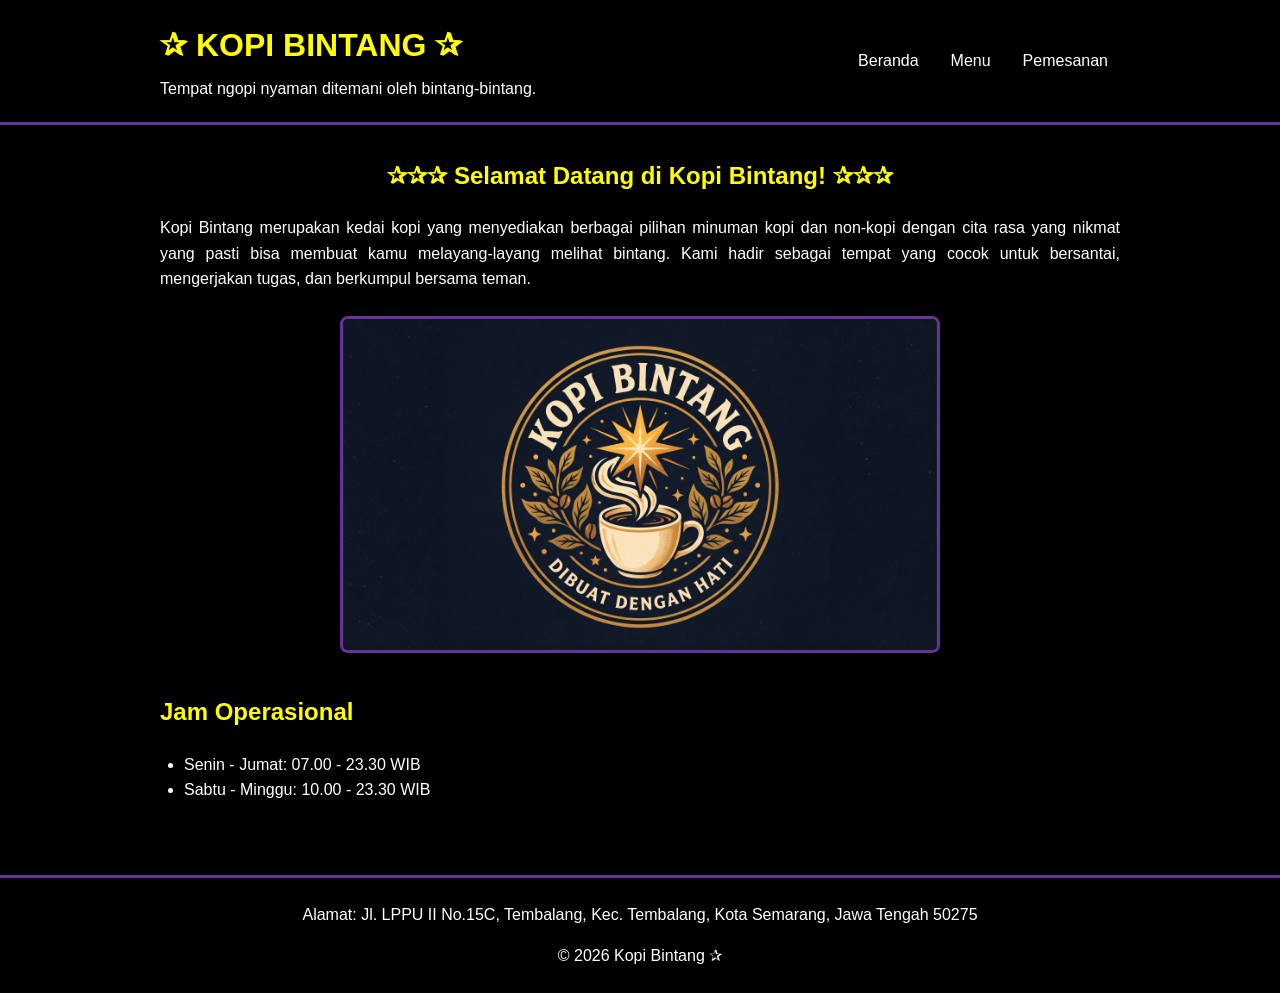
<file: index.html>
<!DOCTYPE html>
<html lang="id">

<head>
    <meta charset="utf-8">
    <meta name="viewport" content="width=device-width, initial-scale=1.0">
    <link rel="stylesheet" href="./css/style.css">
    <title>Beranda - Kopi Bintang ✰</title>
</head>

<body>

    <header class="site-header">
        <div class="container header-inner">

            <div class="brand">
                <h1>✰ KOPI BINTANG ✰</h1>
                <p>Tempat ngopi nyaman ditemani oleh bintang-bintang.</p>
            </div>

            <nav class="main-nav">
                <ul>
                    <li><a href="index.html">Beranda</a></li>
                    <li><a href="menu.html">Menu</a></li>
                    <li><a href="pesan.html">Pemesanan</a></li>
                </ul>
            </nav>

        </div>
    </header>

    <main class="container">

        <section class="welcome">
            <h2>✰✰✰ Selamat Datang di Kopi Bintang! ✰✰✰</h2>

            <p>
                Kopi Bintang merupakan kedai kopi yang menyediakan
                berbagai pilihan minuman kopi dan non-kopi dengan
                cita rasa yang nikmat yang pasti bisa membuat kamu
                melayang-layang melihat bintang. Kami hadir sebagai
                tempat yang cocok untuk bersantai, mengerjakan tugas,
                dan berkumpul bersama teman.
            </p>

            <img class="logo-image" src="./img/Logo_KopiBintang.jpg" alt="Logo Kopi Bintang">
        </section>

        <section class="hours">
            <h2>Jam Operasional</h2>

            <ul>
                <li>Senin - Jumat: 07.00 - 23.30 WIB</li>
                <li>Sabtu - Minggu: 10.00 - 23.30 WIB</li>
            </ul>
        </section>

    </main>

    <footer class="site-footer">
        <div class="container">
            <a href="https://share.google/eMm9Nw33iLPh6jzxK" target="_blank" rel="noopener noreferrer">
                Alamat: Jl. LPPU II No.15C, Tembalang,
                Kec. Tembalang, Kota Semarang, Jawa Tengah 50275
            </a>

            <p>&copy; 2026 Kopi Bintang ✰</p>
        </div>
    </footer>

</body>

</html>
</file>
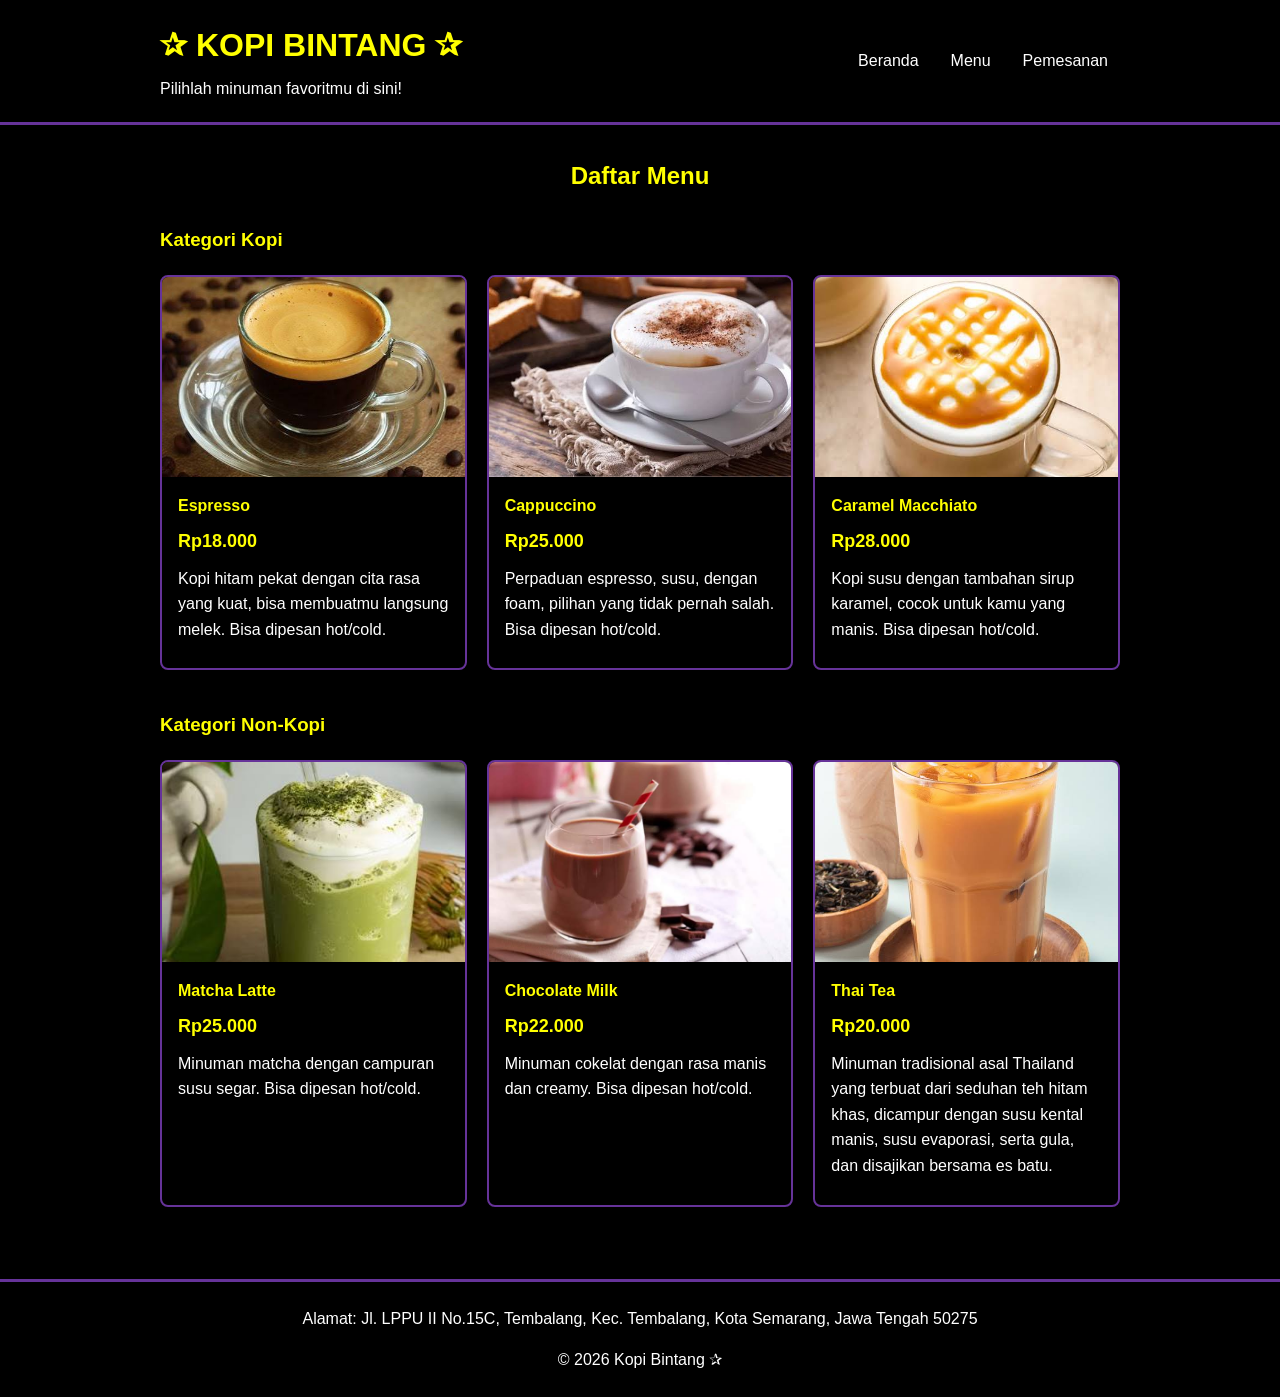
<file: menu.html>
<!DOCTYPE html>
<html lang="id">

<head>
    <meta charset="utf-8">
    <meta name="viewport" content="width=device-width, initial-scale=1.0">
    <link rel="stylesheet" href="./css/style.css">
    <title>Menu - Kopi Bintang ✰</title>
</head>

<body>

    <header class="site-header">
        <div class="container header-inner">

            <div class="brand">
                <h1>✰ KOPI BINTANG ✰</h1>
                <p>Pilihlah minuman favoritmu di sini!</p>
            </div>

            <nav class="main-nav">
                <ul>
                    <li><a href="index.html">Beranda</a></li>
                    <li><a href="menu.html">Menu</a></li>
                    <li><a href="pesan.html">Pemesanan</a></li>
                </ul>
            </nav>

        </div>
    </header>

    <main class="container">

        <h2 class="page-title">Daftar Menu</h2>

        <section class="menu-section">
            <h3>Kategori Kopi</h3>

            <ul class="menu-grid">

                <li>
                    <article class="menu-card">
                        <img src="./img/Espresso.jpg" alt="Espresso">
                        <div class="menu-info">
                            <h4>Espresso</h4>
                            <p class="price">Rp18.000</p>
                            <p>
                                Kopi hitam pekat dengan cita rasa yang kuat,
                                bisa membuatmu langsung melek. Bisa dipesan hot/cold.
                            </p>
                        </div>
                    </article>
                </li>

                <li>
                    <article class="menu-card">
                        <img src="./img/Cappuccino.jpg" alt="Cappuccino">
                        <div class="menu-info">
                            <h4>Cappuccino</h4>
                            <p class="price">Rp25.000</p>
                            <p>
                                Perpaduan espresso, susu, dengan foam,
                                pilihan yang tidak pernah salah.
                                Bisa dipesan hot/cold.
                            </p>
                        </div>
                    </article>
                </li>

                <li>
                    <article class="menu-card">
                        <img src="./img/CaramelMacchiato.jpg" alt="Caramel Macchiato">
                        <div class="menu-info">
                            <h4>Caramel Macchiato</h4>
                            <p class="price">Rp28.000</p>
                            <p>
                                Kopi susu dengan tambahan sirup karamel,
                                cocok untuk kamu yang manis.
                                Bisa dipesan hot/cold.
                            </p>
                        </div>
                    </article>
                </li>

            </ul>
        </section>

        <section class="menu-section">
            <h3>Kategori Non-Kopi</h3>

            <ul class="menu-grid">

                <li>
                    <article class="menu-card">
                        <img src="./img/MatchaLatte.jpg" alt="Matcha Latte">
                        <div class="menu-info">
                            <h4>Matcha Latte</h4>
                            <p class="price">Rp25.000</p>
                            <p>
                                Minuman matcha dengan campuran susu segar.
                                Bisa dipesan hot/cold.
                            </p>
                        </div>
                    </article>
                </li>

                <li>
                    <article class="menu-card">
                        <img src="./img/SusuCoklat.jpg" alt="Chocolate Milk">
                        <div class="menu-info">
                            <h4>Chocolate Milk</h4>
                            <p class="price">Rp22.000</p>
                            <p>
                                Minuman cokelat dengan rasa manis dan creamy.
                                Bisa dipesan hot/cold.
                            </p>
                        </div>
                    </article>
                </li>

                <li>
                    <article class="menu-card">
                        <img src="./img/ThaiTea.jpg" alt="Thai Tea">
                        <div class="menu-info">
                            <h4>Thai Tea</h4>
                            <p class="price">Rp20.000</p>
                            <p>
                                Minuman tradisional asal Thailand yang terbuat
                                dari seduhan teh hitam khas, dicampur dengan susu
                                kental manis, susu evaporasi, serta gula,
                                dan disajikan bersama es batu.
                            </p>
                        </div>
                    </article>
                </li>

            </ul>
        </section>

    </main>

    <footer class="site-footer">
        <div class="container">
            <a href="https://share.google/eMm9Nw33iLPh6jzxK" target="_blank" rel="noopener noreferrer">
                Alamat: Jl. LPPU II No.15C, Tembalang,
                Kec. Tembalang, Kota Semarang, Jawa Tengah 50275
            </a>

            <p>&copy; 2026 Kopi Bintang ✰</p>
        </div>
    </footer>

</body>

</html>
</file>
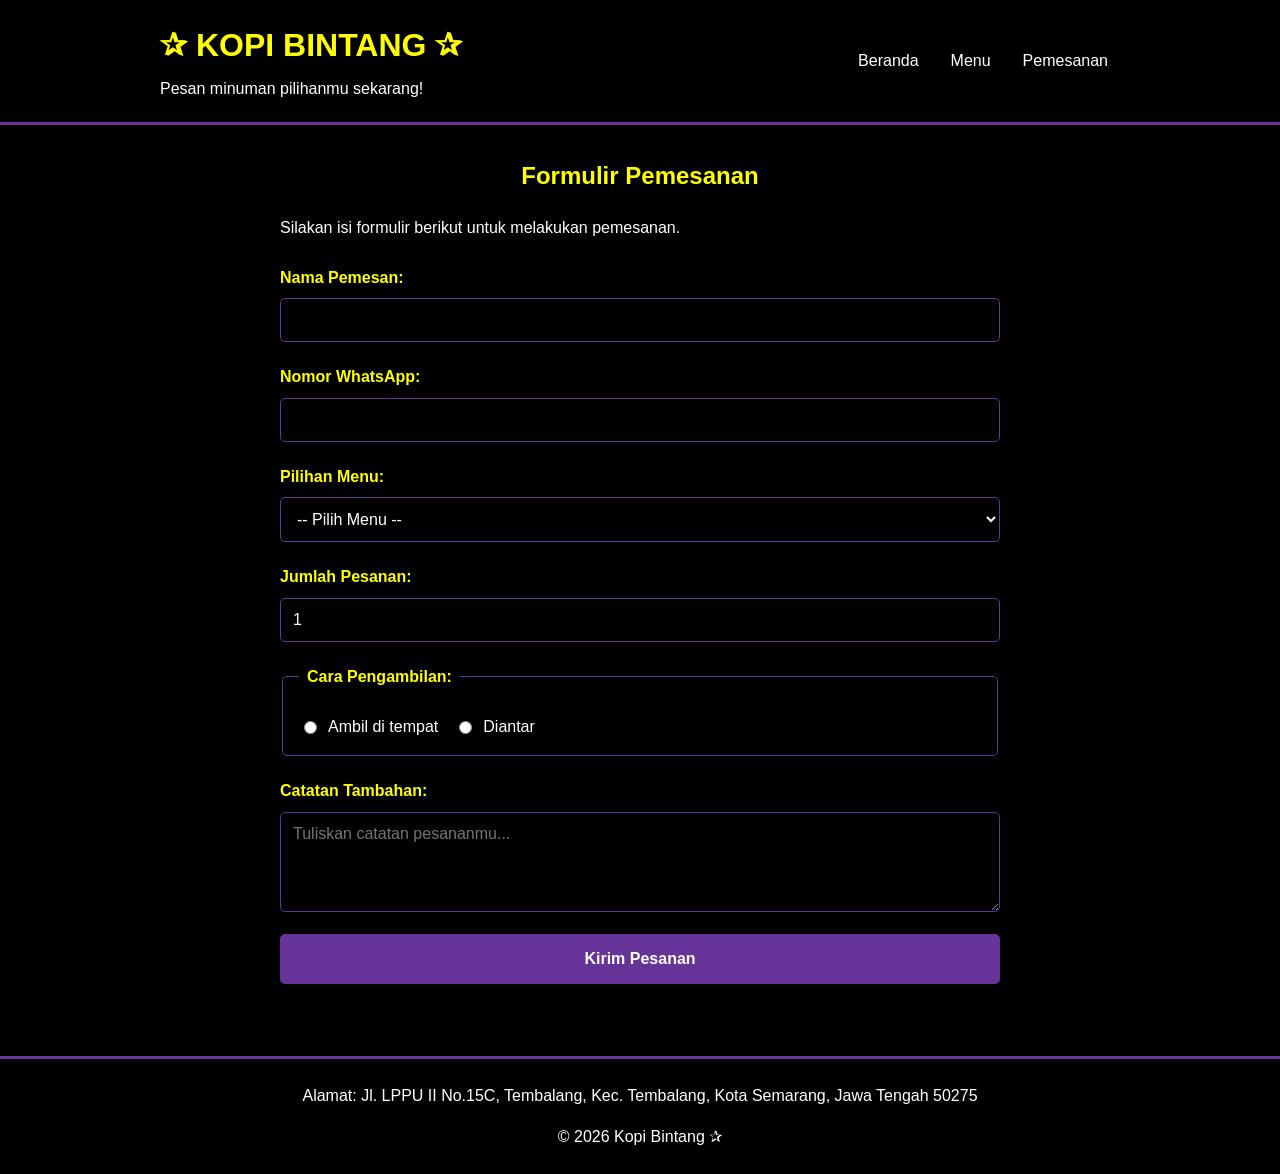
<file: pesan.html>
<!DOCTYPE html>
<html lang="id">

<head>
    <meta charset="utf-8">
    <meta name="viewport" content="width=device-width, initial-scale=1.0">
    <link rel="stylesheet" href="./css/style.css">
    <title>Pemesanan - Kopi Bintang ✰</title>
</head>

<body>

    <header class="site-header">
        <div class="container header-inner">

            <div class="brand">
                <h1>✰ KOPI BINTANG ✰</h1>
                <p>Pesan minuman pilihanmu sekarang!</p>
            </div>

            <nav class="main-nav">
                <ul>
                    <li><a href="index.html">Beranda</a></li>
                    <li><a href="menu.html">Menu</a></li>
                    <li><a href="pesan.html">Pemesanan</a></li>
                </ul>
            </nav>

        </div>
    </header>

    <main class="container">

        <section class="order-section">
            <h2>Formulir Pemesanan</h2>

            <p>Silakan isi formulir berikut untuk melakukan pemesanan.</p>

            <form class="order-form" action="pesan.html" method="get">

                <div class="form-group">
                    <label for="nama">Nama Pemesan:</label>
                    <input type="text" id="nama" name="nama" required>
                </div>

                <div class="form-group">
                    <label for="whatsapp">Nomor WhatsApp:</label>
                    <input type="tel" id="whatsapp" name="whatsapp" required>
                </div>

                <div class="form-group">
                    <label for="menu">Pilihan Menu:</label>

                    <select id="menu" name="menu" required>
                        <option value="">-- Pilih Menu --</option>
                        <option value="Espresso">Espresso - Rp18.000</option>
                        <option value="Cappuccino">Cappuccino - Rp25.000</option>
                        <option value="Caramel Macchiato">
                            Caramel Macchiato - Rp28.000
                        </option>
                        <option value="Matcha Latte">Matcha Latte - Rp25.000</option>
                        <option value="Chocolate Milk">
                            Chocolate Milk - Rp22.000
                        </option>
                        <option value="Thai Tea">Thai Tea - Rp20.000</option>
                    </select>
                </div>

                <div class="form-group">
                    <label for="jumlah">Jumlah Pesanan:</label>
                    <input type="number" id="jumlah" name="jumlah" min="1" max="10" value="1" required>
                </div>

                <fieldset class="form-group">
                    <legend>Cara Pengambilan:</legend>

                    <div class="radio-options">
                        <label class="radio-label" for="ambil">
                            <input type="radio" id="ambil" name="cara_ambil" value="Ambil di tempat" required>
                            Ambil di tempat
                        </label>

                        <label class="radio-label" for="antar">
                            <input type="radio" id="antar" name="cara_ambil" value="Diantar">
                            Diantar
                        </label>
                    </div>
                </fieldset>

                <div class="form-group">
                    <label for="catatan">Catatan Tambahan:</label>
                    <textarea id="catatan" name="catatan" rows="4"
                        placeholder="Tuliskan catatan pesananmu..."></textarea>
                </div>

                <button type="submit" class="submit-button">
                    Kirim Pesanan
                </button>

            </form>

        </section>

    </main>

    <footer class="site-footer">
        <div class="container">
            <a href="https://share.google/eMm9Nw33iLPh6jzxK" target="_blank" rel="noopener noreferrer">
                Alamat: Jl. LPPU II No.15C, Tembalang,
                Kec. Tembalang, Kota Semarang, Jawa Tengah 50275
            </a>

            <p>&copy; 2026 Kopi Bintang ✰</p>
        </div>
    </footer>

</body>

</html>
</file>
<file: css/style.css>
* {
    box-sizing: border-box;
}

/* Pengaturan seluruh halaman */
body {
    margin: 0;
    padding: 0;
    background-color: black;
    color: white;
    font-family: Arial, Helvetica, sans-serif;
    line-height: 1.6;
}

img {
    max-width: 100%;
    height: auto;
    display: block;
}

.container {
    width: calc(100% - 32px);
    max-width: 960px;
    margin-left: auto;
    margin-right: auto;
}

h1,
h2,
h3,
h4 {
    color: yellow;
}

h1,
h2,
h3,
h4,
p {
    margin-top: 0;
}


/* Header dan navigasi */

.site-header {
    background-color: black;
    border-bottom: 3px solid rebeccapurple;
}

.header-inner {
    display: flex;
    flex-direction: column;
    align-items: center;
    text-align: center;
    gap: 16px;
    padding-top: 20px;
    padding-bottom: 20px;
}

.brand h1 {
    margin-bottom: 5px;
}

.brand p {
    margin-bottom: 0;
}

.main-nav ul {
    display: flex;
    flex-wrap: wrap;
    justify-content: center;
    gap: 8px;
    list-style: none;
    margin: 0;
    padding: 0;
}

.main-nav a {
    display: block;
    padding: 8px 12px;
    color: white;
    text-decoration: none;
    border-radius: 5px;
    transition: background-color 0.3s, color 0.3s;
}

.main-nav a:hover {
    background-color: rebeccapurple;
    color: yellow;
}

.main-nav a:focus-visible {
    outline: 2px solid yellow;
    outline-offset: 3px;
}


/* Konten utama dan beranda */

main {
    padding-top: 32px;
    padding-bottom: 32px;
}

section {
    margin-bottom: 40px;
}

.welcome {
    text-align: center;
}

.welcome p {
    text-align: justify;
}

.logo-image {
    width: 100%;
    max-width: 600px;
    margin: 24px auto;
    border: 3px solid rebeccapurple;
    border-radius: 8px;
}

.hours ul {
    padding-left: 24px;
}

.page-title {
    text-align: center;
    margin-bottom: 30px;
}


/* Halaman menu dan card */

.menu-section h3 {
    margin-bottom: 20px;
}

.menu-grid {
    display: grid;
    grid-template-columns: 1fr;
    gap: 20px;
    list-style: none;
    margin: 0;
    padding: 0;
}

.menu-card {
    height: 100%;
    overflow: hidden;
    border: 2px solid rebeccapurple;
    border-radius: 8px;
    background-color: black;
}

.menu-card img {
    width: 100%;
    height: 200px;
    object-fit: cover;
}

.menu-info {
    padding: 16px;
}

.menu-info h4 {
    margin-bottom: 8px;
}

.menu-info p {
    margin-bottom: 10px;
}

.menu-info .price {
    color: yellow;
    font-weight: bold;
    font-size: 18px;
}


/* Halaman pemesanan */

.order-section {
    max-width: 720px;
    margin-left: auto;
    margin-right: auto;
}

.order-section h2 {
    text-align: center;
}

.order-form {
    width: 100%;
    margin-top: 24px;
}

.form-group {
    margin-bottom: 22px;
}

.form-group>label,
.form-group>legend {
    display: block;
    margin-bottom: 8px;
    color: yellow;
    font-weight: bold;
}

.form-group input:not([type="radio"]),
.form-group select,
.form-group textarea {
    display: block;
    width: 100%;
    padding: 12px;
    background-color: black;
    color: white;
    border: 1px solid rebeccapurple;
    border-radius: 5px;
    font-family: inherit;
    font-size: 16px;
}

.form-group textarea {
    resize: vertical;
    min-height: 100px;
}

.form-group input:focus,
.form-group select:focus,
.form-group textarea:focus {
    outline: 2px solid yellow;
    outline-offset: 2px;
    border-color: yellow;
}

fieldset.form-group {
    border: 1px solid rebeccapurple;
    border-radius: 5px;
    padding: 16px;
}

fieldset legend {
    padding: 0 8px;
    color: yellow;
    font-weight: bold;
}

.radio-options {
    display: flex;
    flex-wrap: wrap;
    gap: 16px;
}

.radio-label {
    display: inline-flex;
    align-items: center;
    gap: 8px;
    color: white;
    cursor: pointer;
}

.radio-label input {
    accent-color: rebeccapurple;
}

.submit-button {
    display: block;
    width: 100%;
    padding: 14px;
    background-color: rebeccapurple;
    color: white;
    border: 2px solid rebeccapurple;
    border-radius: 5px;
    font-size: 16px;
    font-weight: bold;
    cursor: pointer;
    transition: background-color 0.3s, color 0.3s;
}

.submit-button:hover {
    background-color: yellow;
    color: black;
    border-color: yellow;
}

.submit-button:focus-visible {
    outline: 2px solid yellow;
    outline-offset: 3px;
}


/* Footer */

.site-footer {
    border-top: 3px solid rebeccapurple;
    padding-top: 24px;
    padding-bottom: 24px;
    text-align: center;
}

.site-footer a {
    color: white;
    text-decoration: none;
    overflow-wrap: anywhere;
}

.site-footer a:hover {
    color: yellow;
    text-decoration: underline;
}

.site-footer p {
    margin-top: 16px;
    margin-bottom: 0;
}


/* Tablet */

@media (min-width: 600px) {

    .header-inner {
        flex-direction: row;
        justify-content: space-between;
        align-items: center;
        text-align: left;
    }

    .main-nav ul {
        justify-content: flex-end;
    }

    .menu-grid {
        grid-template-columns: repeat(2, minmax(0, 1fr));
    }

}


/* Desktop */

@media (min-width: 960px) {

    .menu-grid {
        grid-template-columns: repeat(3, minmax(0, 1fr));
    }

}
</file>
